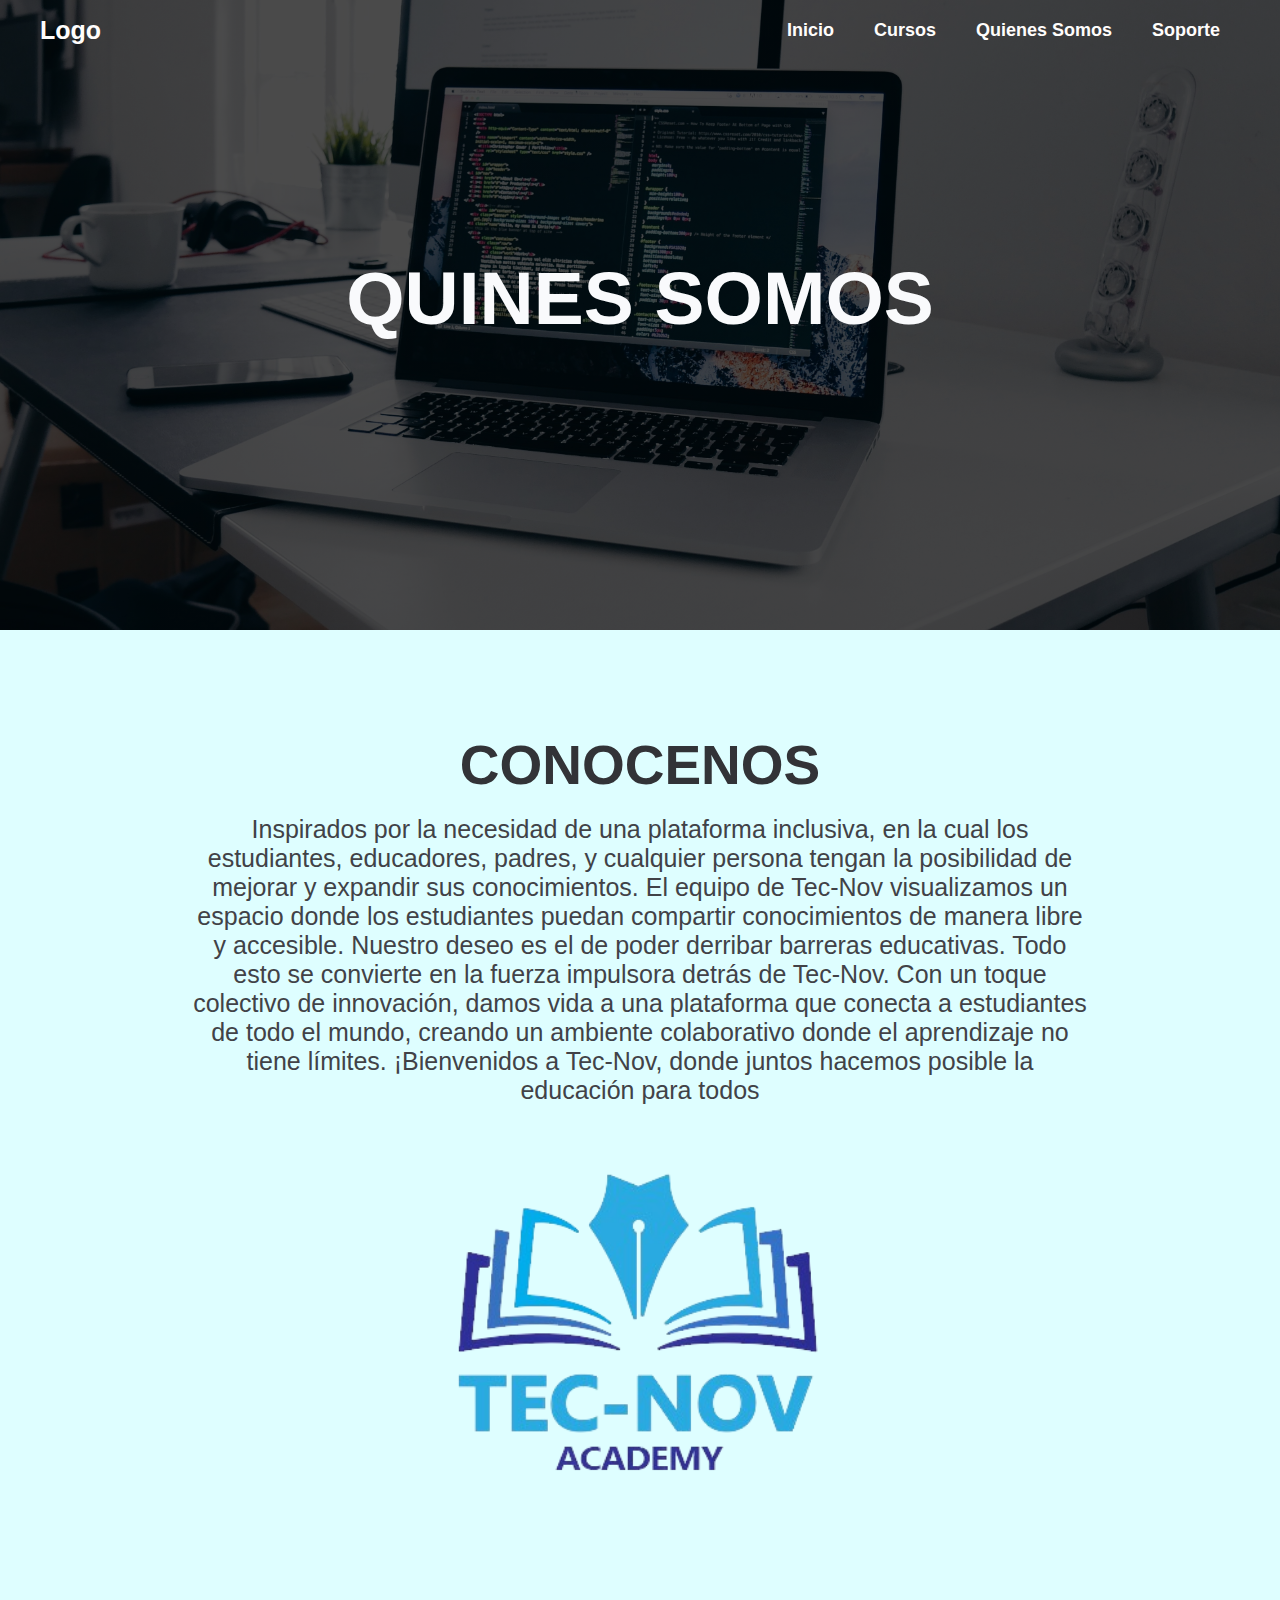
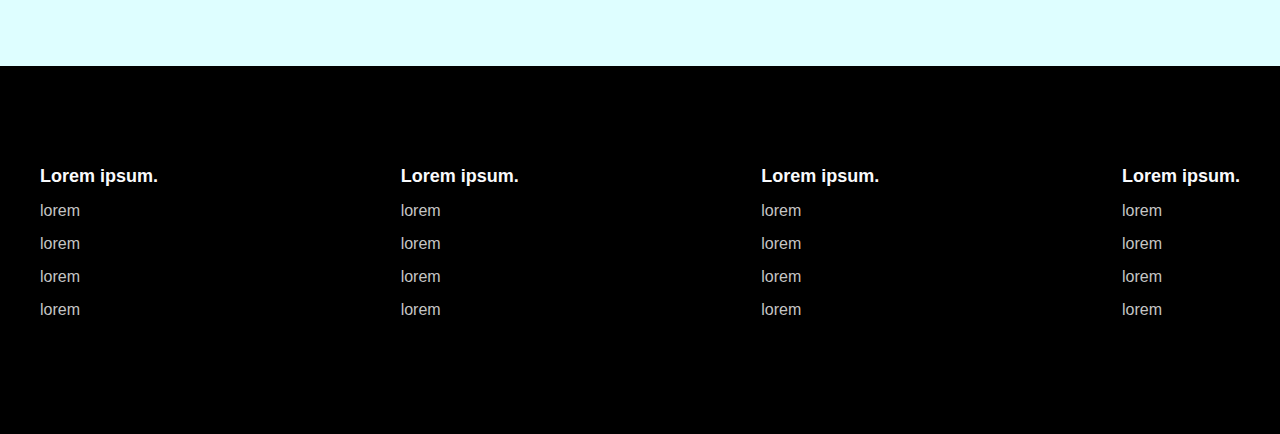
<file: Proyecto TEC-NOV/Conocenos_tec-nov/index.html>
<!DOCTYPE html>
<html lang="en">
<head>
    <meta charset="UTF-8">
    <meta name="viewport" content="width=device-width, initial-scale=1.0">
    <title>Quines Somos</title>
    <link rel="stylesheet" href="style.css">
</head>
<body>

    <header class="header">
        <div class="menu container">
            <a href="#" class="logo" >Logo</a>
            <input type="checkbox" id="menu" />
            <label for="menu">
                <img src="images/menu.svg" class="menu-icon" alt="">
            </label>
            <nav class="navbar">
                <ul>
                    <li><a href="index.html">Inicio</a></li>
                    <li><a href="../Cursos_tec-nov/index.html">Cursos</a></li>
                    <li><a href="../Conocenos_tec-nov/index.html">Quienes Somos</a></li>
                    <li><a href="#">Soporte</a></li>
                </ul>
            </nav>
        </div>
        <div class="header-content container">
            <h1>Quines Somos</h1>
            <p>
                
            </p>
            
        </div>
    </header>


    <section class="virtual">
        
        <div class="virtual-content container">
            <h2>CONOCENOS</h2>
            <p class="txt-p">
                Inspirados por la necesidad de una plataforma
                inclusiva, en la cual los estudiantes, educadores,
                padres, y cualquier persona tengan la posibilidad de
                mejorar y expandir sus conocimientos. El equipo de
                Tec-Nov visualizamos un espacio donde los
                estudiantes puedan compartir conocimientos de
                manera libre y accesible.

                Nuestro deseo es el de poder derribar barreras
                educativas. Todo esto se convierte en la fuerza
                impulsora detrás de Tec-Nov. Con un toque colectivo
                de innovación, damos vida a una plataforma que
                conecta a estudiantes de todo el mundo, creando un
                ambiente colaborativo donde el aprendizaje no tiene
                límites. ¡Bienvenidos a Tec-Nov, donde juntos
                hacemos posible la educación para todos
            </p>
            <div class="virtual-group">

                <div class="virtual-1">
                    <img src="images/TEC-NOV-Logo.png" alt="">
                    <h3></h3>
                    <p>
                    </p>
                </div>
            
            </div>
        </div>
    </section>
               
    <footer class="footer">
        <div class="footer-content container">
            <div class="link">
                <h3>Lorem ipsum.</h3>
                <ul>
                    <li><a href="#">lorem</a></li>
                    <li><a href="#">lorem</a></li>
                    <li><a href="#">lorem</a></li>
                    <li><a href="#">lorem</a></li>
                </ul>
            </div>
            <div class="link">
                <h3>Lorem ipsum.</h3>
                <ul>
                    <li><a href="#">lorem</a></li>
                    <li><a href="#">lorem</a></li>
                    <li><a href="#">lorem</a></li>
                    <li><a href="#">lorem</a></li>
                </ul>
            </div>
            <div class="link">
                <h3>Lorem ipsum.</h3>
                <ul>
                    <li><a href="#">lorem</a></li>
                    <li><a href="#">lorem</a></li>
                    <li><a href="#">lorem</a></li>
                    <li><a href="#">lorem</a></li>
                </ul>
            </div>
            <div class="link">
                <h3>Lorem ipsum.</h3>
                <ul>
                    <li><a href="#">lorem</a></li>
                    <li><a href="#">lorem</a></li>
                    <li><a href="#">lorem</a></li>
                    <li><a href="#">lorem</a></li>
                </ul>
            </div>
        </div>
    </footer>
</body>
</html>
</file>
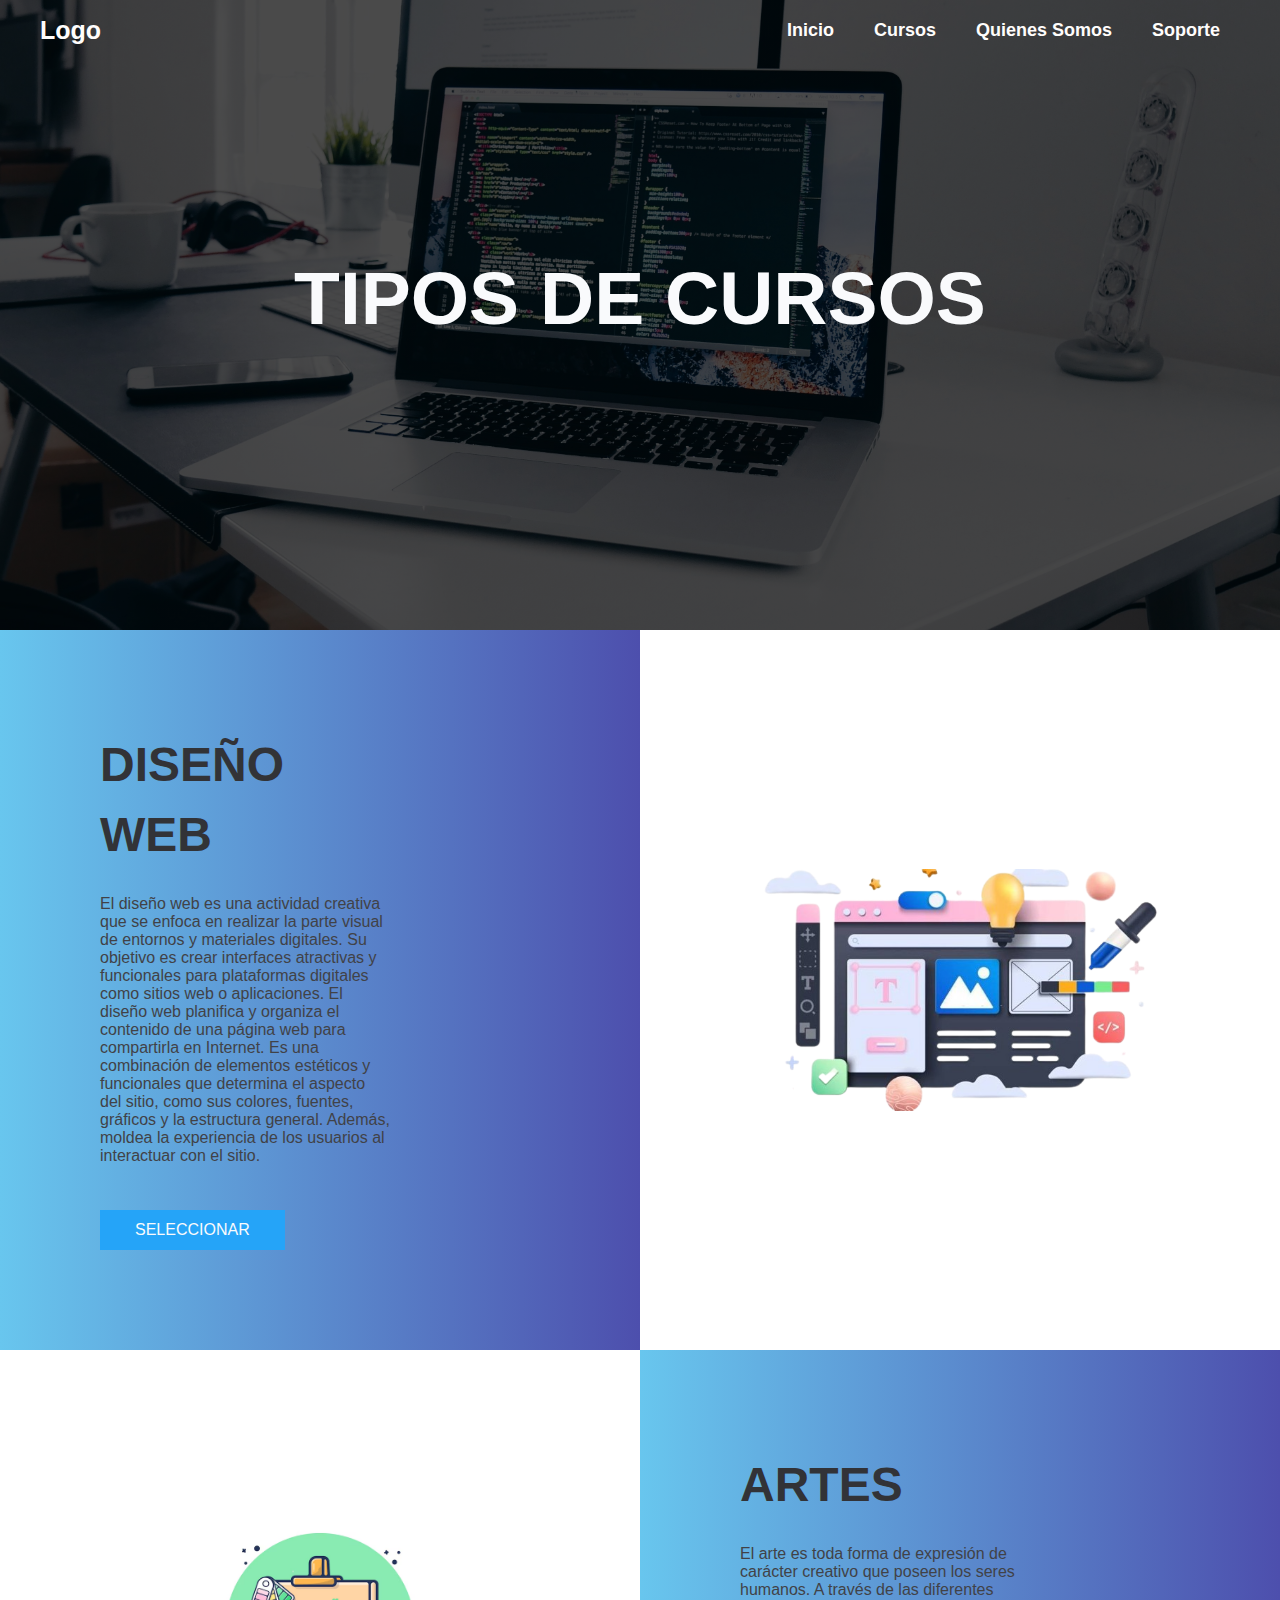
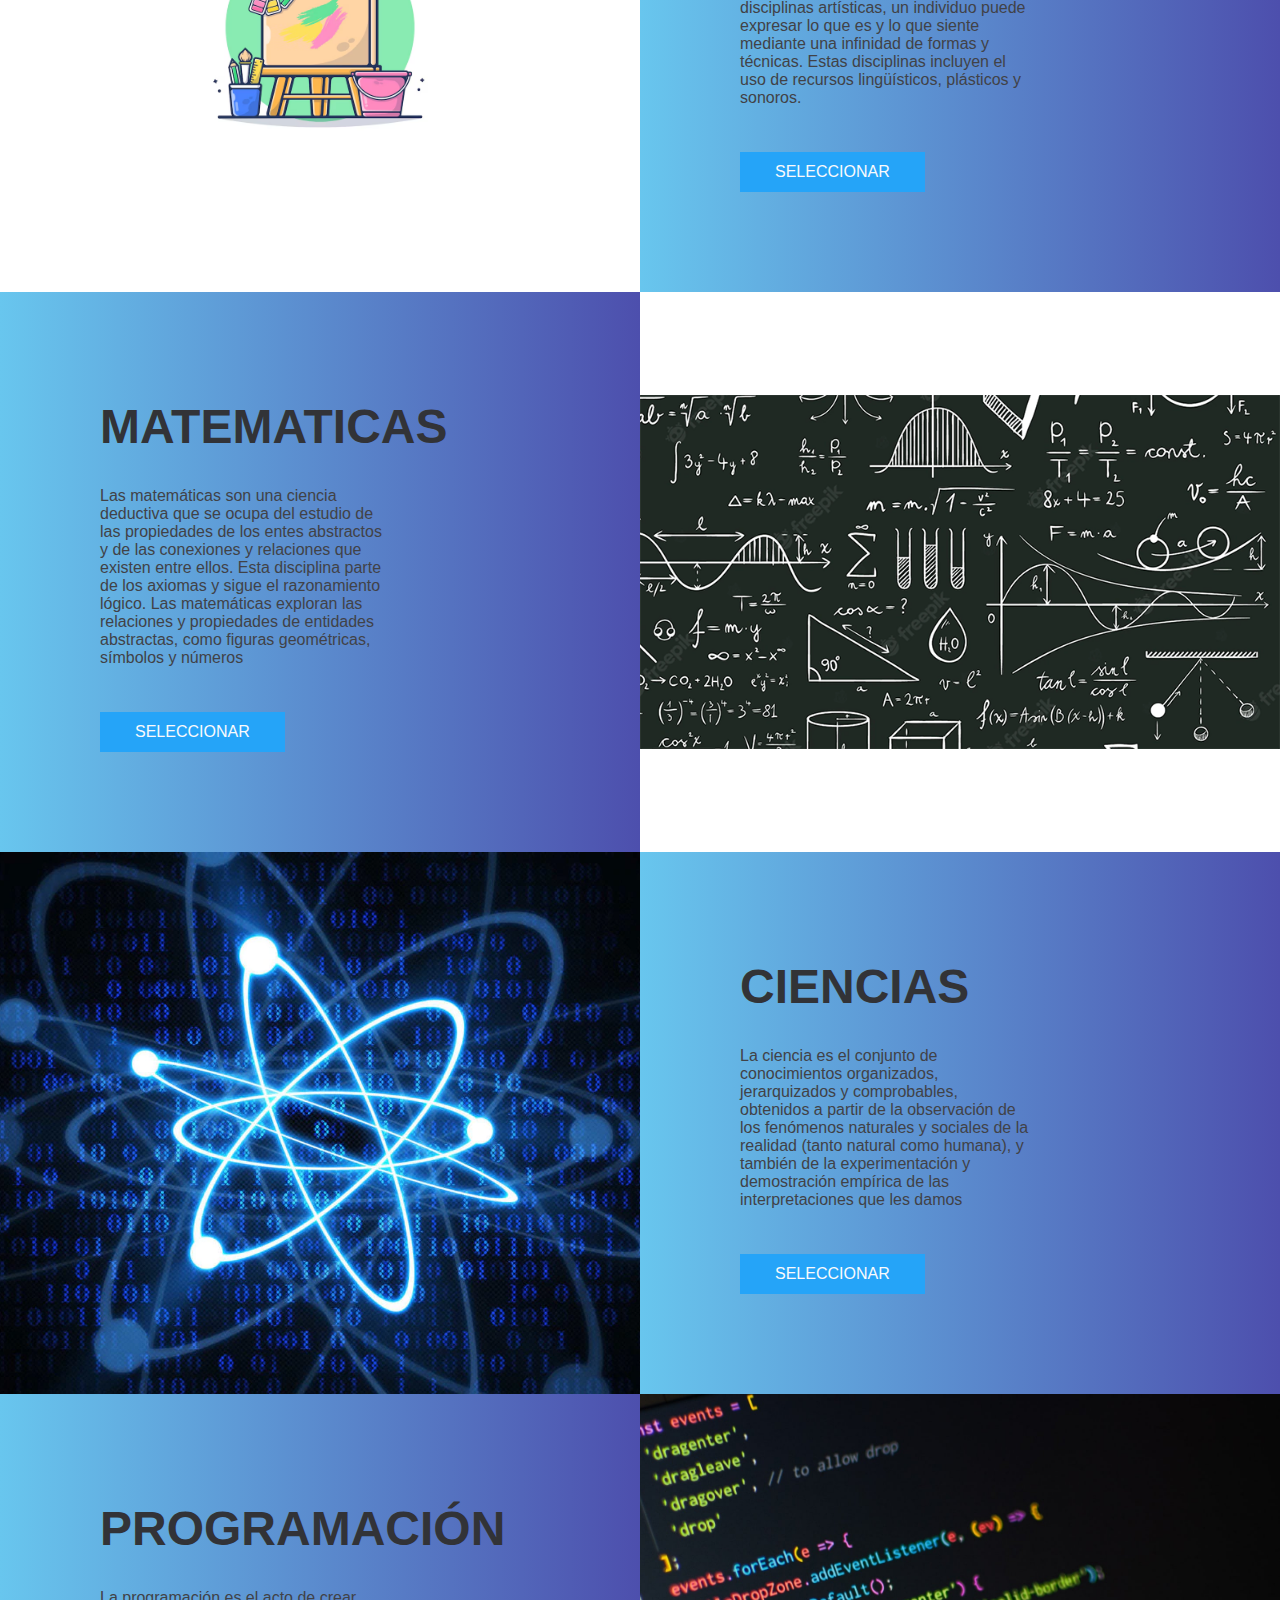
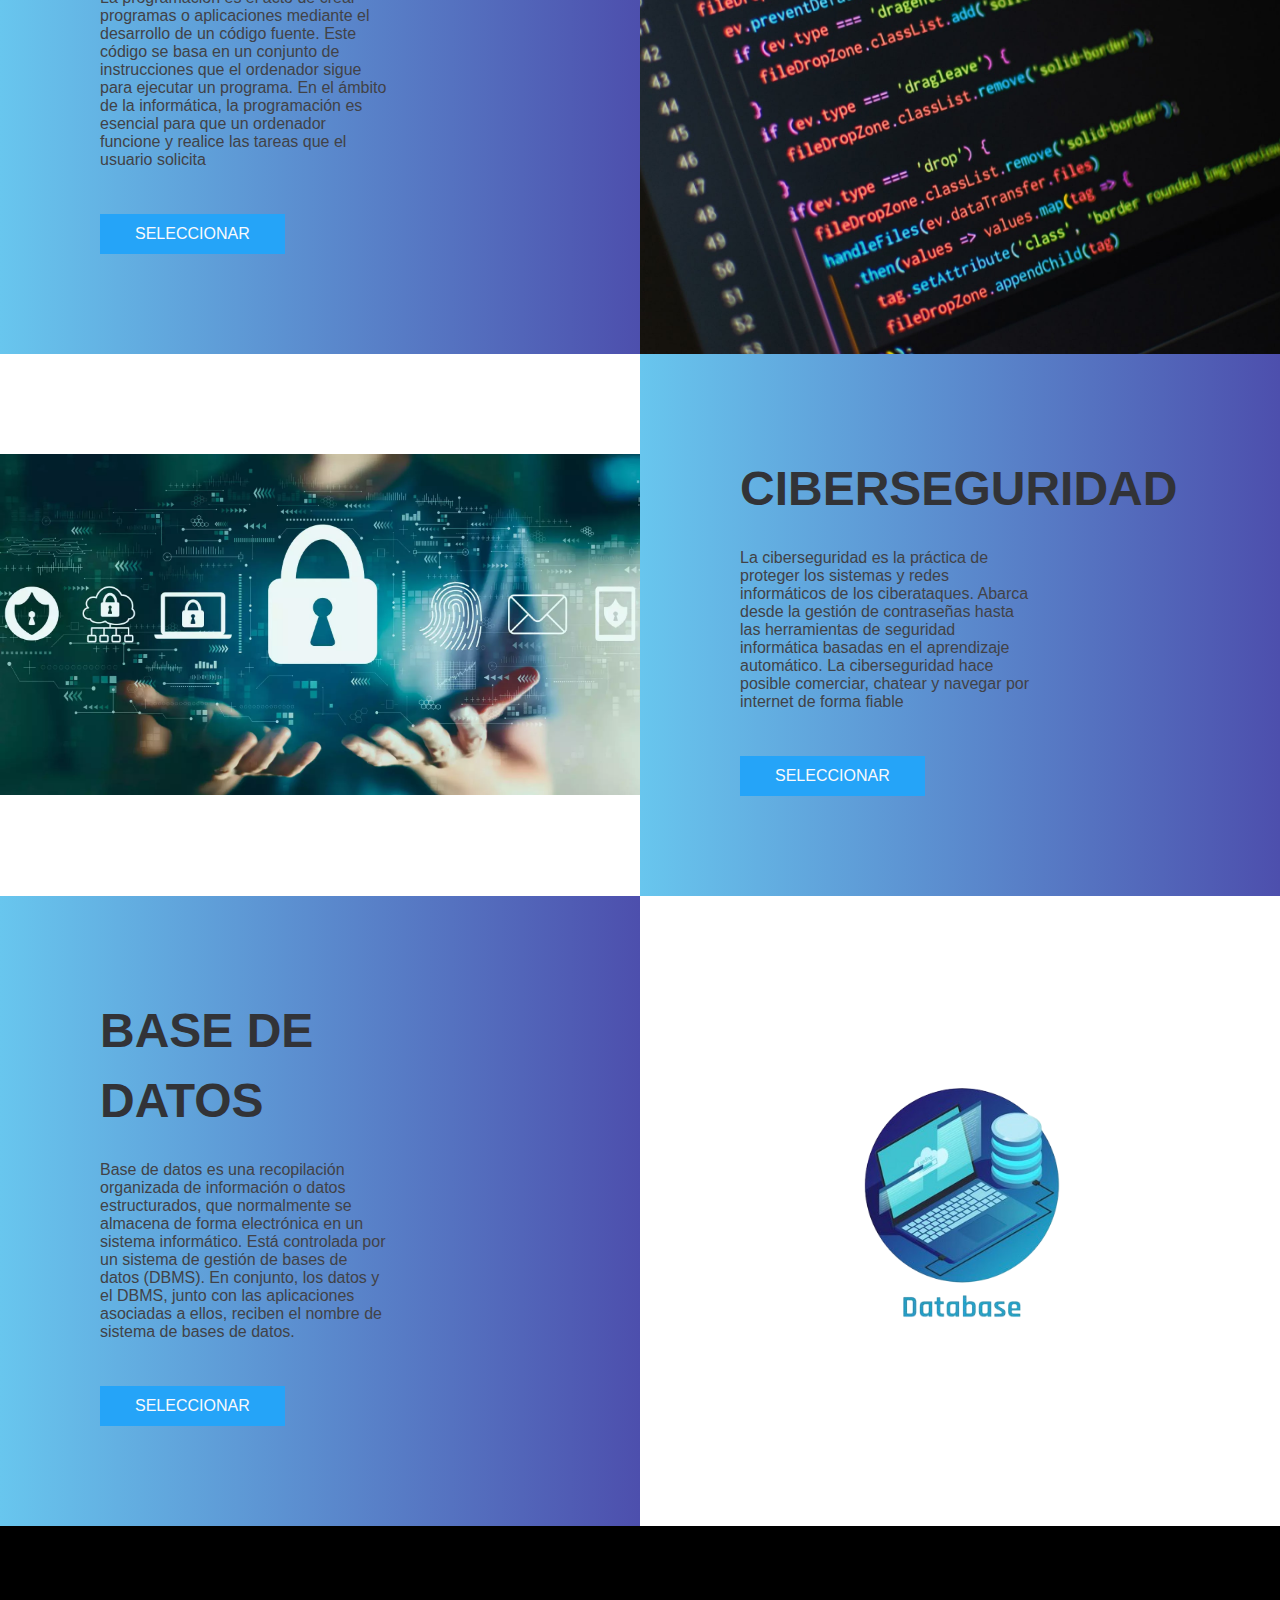
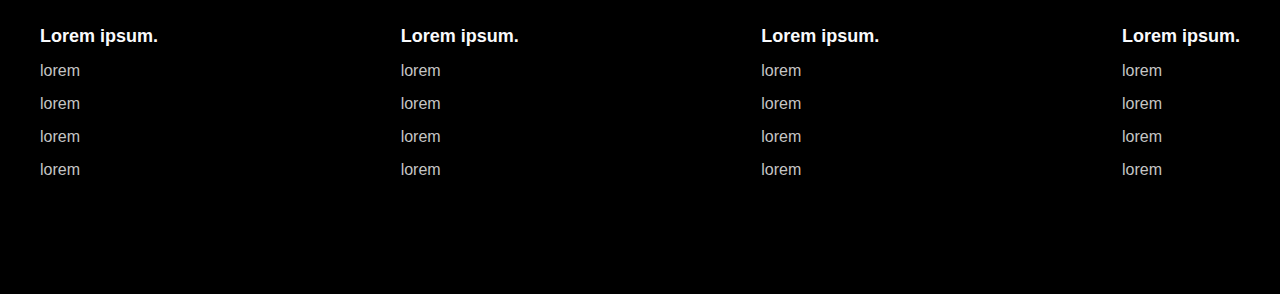
<file: Proyecto TEC-NOV/Cursos_tec-nov/index.html>
<!DOCTYPE html>
<html lang="en">
<head>
    <meta charset="UTF-8">
    <meta name="viewport" content="width=device-width, initial-scale=1.0">
    <title>Cursos</title>
    <link rel="stylesheet" href="style.css">
</head>
<body>

    <header class="header">
        <div class="menu container">
            <a href="#" class="logo" >Logo</a>
            <input type="checkbox" id="menu" />
            <label for="menu">
                <img src="images/menu.svg" class="menu-icon" alt="">
            </label>
            <nav class="navbar">
                <ul>
                    <li><a href="../Pagina_Tec-Nov/index.html">Inicio</a></li>
                    <li><a href="index.html">Cursos</a></li>
                    <li><a href="../Conocenos_tec-nov/index.html">Quienes Somos</a></li>
                    <li><a href="#">Soporte</a></li>
                </ul>
            </nav>
        </div>
        <div class="header-content container">
            <h1>tipos de cursos</h1>
            <p>
            </p>
            
        </div>
    </header>

    <section class="general">
        <div class="general-1">
            <h2>diseño web</h2>
            <p>
                El diseño web es una actividad creativa que se enfoca en realizar la parte visual de entornos 
                y materiales digitales. Su objetivo es crear interfaces atractivas y funcionales para plataformas 
                digitales como sitios web o aplicaciones. El diseño web planifica y organiza el contenido de una
                página web para compartirla en Internet. Es una combinación de elementos estéticos y funcionales 
                que determina el aspecto del sitio, como sus colores, fuentes, gráficos y la estructura general. 
                Además, moldea la experiencia de los usuarios al interactuar con el sitio.
            </p>
            <a href="#" class="btn-1">Seleccionar</a>
        </div>
        <div class="general-2"></div>

    </section>

    <section class="general">
        <div class="general-3"></div>
        <div class="general-1">
            <h2>artes</h2>
            <p>
                El arte es toda forma de expresión de carácter creativo que poseen los seres humanos. 
                A través de las diferentes disciplinas artísticas, un individuo puede expresar lo que 
                es y lo que siente mediante una infinidad de formas y técnicas. Estas disciplinas 
                incluyen el uso de recursos lingüísticos, plásticos y sonoros.
            </p>
            <a href="#" class="btn-1">Seleccionar</a>
        </div>
    </section>

    <section class="general">
        <div class="general-1">
            <h2>matematicas</h2>
            <p>
                Las matemáticas son una ciencia deductiva que se ocupa del estudio de las propiedades 
                de los entes abstractos y de las conexiones y relaciones que existen entre ellos. 
                Esta disciplina parte de los axiomas y sigue el razonamiento lógico. Las matemáticas 
                exploran las relaciones y propiedades de entidades abstractas, como figuras geométricas, 
                símbolos y números
            </p>
            <a href="#" class="btn-1">Seleccionar</a>
        </div>
        <div class="general-4"></div>

    </section>

    <section class="general">
        <div class="general-5"></div>
        <div class="general-1">
            <h2>ciencias</h2>
            <p>
                La ciencia es el conjunto de conocimientos organizados, jerarquizados y comprobables, obtenidos a partir de la observación 
                de los fenómenos naturales y sociales de la realidad (tanto natural como humana), y también de la experimentación y demostración 
                empírica de las interpretaciones que les damos
            </p>
            <a href="#" class="btn-1">Seleccionar</a>
        </div>
    </section>

    <section class="general">
        <div class="general-1">
            <h2>programación</h2>
            <p>
                La programación es el acto de crear programas o aplicaciones mediante el desarrollo de un código fuente. 
                Este código se basa en un conjunto de instrucciones que el ordenador sigue para ejecutar un programa. 
                En el ámbito de la informática, la programación es esencial para que un ordenador funcione y realice
                las tareas que el usuario solicita
            </p>
            <a href="#" class="btn-1">Seleccionar</a>
        </div>
        <div class="general-6"></div>

    </section>

    <section class="general">
        <div class="general-7"></div>
        <div class="general-1">
            <h2>ciberseguridad</h2>
            <p>
                La ciberseguridad es la práctica de proteger los sistemas y redes informáticos de los ciberataques. 
                Abarca desde la gestión de contraseñas hasta las herramientas de seguridad informática basadas en el 
                aprendizaje automático. La ciberseguridad hace posible comerciar, chatear y navegar por internet de 
                forma fiable
            </p>
            <a href="#" class="btn-1">Seleccionar</a>
        </div>
    </section>

    <section class="general">
        <div class="general-1">
            <h2>Base de datos
            </h2>
            <p>
                Base de datos es una recopilación organizada de información o datos estructurados, que normalmente 
                se almacena de forma electrónica en un sistema informático. Está controlada por un sistema de gestión 
                de bases de datos (DBMS). En conjunto, los datos y el DBMS, junto con las aplicaciones asociadas a ellos,
                reciben el nombre de sistema de bases de datos.
            </p>
            <a href="#" class="btn-1">Seleccionar</a>
        </div>
        <div class="general-8"></div>

    </section>

    <footer class="footer">
        <div class="footer-content container">
            <div class="link">
                <h3>Lorem ipsum.</h3>
                <ul>
                    <li><a href="#">lorem</a></li>
                    <li><a href="#">lorem</a></li>
                    <li><a href="#">lorem</a></li>
                    <li><a href="#">lorem</a></li>
                </ul>
            </div>
            <div class="link">
                <h3>Lorem ipsum.</h3>
                <ul>
                    <li><a href="#">lorem</a></li>
                    <li><a href="#">lorem</a></li>
                    <li><a href="#">lorem</a></li>
                    <li><a href="#">lorem</a></li>
                </ul>
            </div>
            <div class="link">
                <h3>Lorem ipsum.</h3>
                <ul>
                    <li><a href="#">lorem</a></li>
                    <li><a href="#">lorem</a></li>
                    <li><a href="#">lorem</a></li>
                    <li><a href="#">lorem</a></li>
                </ul>
            </div>
            <div class="link">
                <h3>Lorem ipsum.</h3>
                <ul>
                    <li><a href="#">lorem</a></li>
                    <li><a href="#">lorem</a></li>
                    <li><a href="#">lorem</a></li>
                    <li><a href="#">lorem</a></li>
                </ul>
            </div>
        </div>
    </footer>
</body>
</html>
</file>
<file: Proyecto TEC-NOV/Conocenos_tec-nov/style.css>
*{
    margin: 0;
    padding: 0;
    box-sizing: border-box;
    text-decoration: none;
    list-style: none;
}

body{
    font-family: 'Poppins', sans-serif;

}

.container {
    max-width: 1200px;
    margin: 0 auto;
}

.header {
    background-image: linear-gradient(
        rgba(0,0,0,0.7),
        rgba(0,0,0,0.7)),
        url(images/desktop.jpg);
    background-position: center bottom;
    background-repeat: no-repeat;
    background-size: cover;
    min-height: 70vh;
    display: flex;
    align-items: center;
}

.menu {
    position: absolute;
    top: 0;
    left: 0;
    right: 0;
    display: flex;
    align-items: center;
    justify-content: space-between;
}

.logo{
    color: #fffdfc;
    font-size: 25px;
    font-weight: 800;
}

.menu .navbar ul li{
    position: relative;
    float: left;
}

.menu .navbar ul li a{
    font-size: 18px;
    padding: 20px;
    color:#fffdfc;
    display: block;
    font-weight: 600;
}

.menu .navbar ul li a:hover {
    color: #25c3f8;
}

#menu {
    display: none;
}

.menu-icon{
    width: 25px;
}

.menu label{
    cursor: pointer;
    display: none;

}

.header-content {
    text-align: center;
}

.header-content h1{
    font-size: 75px;
    line-height: 80px;
    color: #f9fafc;
    text-transform: uppercase;
    margin-bottom: 35px;
}

.header-content p{
    font-size: 16px;
    color: #c5c5c5;
    padding: 0 250px;
    margin-bottom: 25px;
}

.btn-1 {
    display: inline-block;
    padding: 11px 35px;
    background-color: #25a4f8;
    color: #f9fafc;
    text-transform: uppercase;
}

.btn-1:hover {
    background-color:#25c3f8;
}

.virtual {
    padding: 100px 0;
    background-color: rgb(145, 253, 254, 0.3);
    position: relative;
}

.virtual-content {
    text-align: center;
}

.virtual-content h2 {
    font-size: 55px;
    line-height: 70px;
    color: #323337;
    text-transform: uppercase;
    padding: 0 250px;
    margin-bottom: 15px;
}

.txt-p{
    font-size: 25px;
    color: #414247;
    padding: 0 150px;
    margin-bottom: 35px;
}

.virtual-group {
    display: flex;
    justify-content: center;
    margin-bottom: 50px;
}

.virtual-1{
    padding: 0 25px;

}

.virtual-1 img{
    width: 450px;
}

.virtual-img{
    position: absolute;
    top: 0;
    right: 0;
}

.virtual-1 h3{
    color: #323337;
    font-size: 20px;
    margin-bottom: 15px;
}

.footer {
    padding: 100px 0;
    background-color: #000000;
}

.footer-content {
    display: flex;
    justify-content: space-between;
}

.link h3{
    font-size: 18px;
    color: #f9fafc;
    margin-bottom: 15px;
}

.link a{
    font-size: 16px;
    color: #c5c5c5;
    display: block;
    margin-bottom: 15px;
}

@media(max-width:991px){

    .menu {
        padding: 30px;
    }

    .menu label {
       display: initial; 
    }

    .menu .navbar{
        position: absolute;
        top: 100%;
        left: 0;
        right: 0;
        background-color: #323337;
        display: none;
    }

    .menu .navbar ul li {
        width: 100%;
    }

    #menu:checked ~ .navbar{
        display: initial;
    }

    .header {
        min-height: 0vh;
    }

    .header-content{
        padding: 100px 30px;
    }

    .header-content p{
        padding: 0;
    }

    .virtual{
        padding: 30px;
    }

    .virtual-content h2{
        padding: 0;
    }

    .txt-p{
        padding: 0;
    }

    .virtual-group{
        flex-direction: column;
        margin-bottom: 0;
    }

    .virtual-img{
        display: none;
    }

    .services{
        padding: 30px;  
    }

    .services-content p{
        padding: 0;
    }

    .services-group{
        flex-direction: column;
        margin-bottom: 0;
    }

    .services-1{
        margin-bottom: 25px;
    }

    .general{
        flex-direction: column;
    }

    .general-1{
        width: 100%;
        padding: 30px;
        text-align: center;
    }

    .general-2, .general-3{
        display: none;
    }

    .teacher{
        padding: 30px;
    }

    .teacher-content{
        flex-direction: column;
    }

    .teacher-1{
        padding: 0;
    }

    .footer{
        padding: 0;
    }

    .footer-content{
        flex-direction: column;
        text-align: center;
        
    }
}
</file>
<file: Proyecto TEC-NOV/Cursos_tec-nov/style.css>
*{
    margin: 0;
    padding: 0;
    box-sizing: border-box;
    text-decoration: none;
    list-style: none;
}

body{
    font-family: 'Poppins', sans-serif;

}

.container {
    max-width: 1200px;
    margin: 0 auto;
}

.header {
    background-image: linear-gradient(
        rgba(0,0,0,0.7),
        rgba(0,0,0,0.7)),
        url(images/desktop.jpg);
    background-position: center bottom;
    background-repeat: no-repeat;
    background-size: cover;
    min-height: 70vh;
    display: flex;
    align-items: center;
}

.menu {
    position: absolute;
    top: 0;
    left: 0;
    right: 0;
    display: flex;
    align-items: center;
    justify-content: space-between;
}

.logo{
    color: #fffdfc;
    font-size: 25px;
    font-weight: 800;
}

.menu .navbar ul li{
    position: relative;
    float: left;
}

.menu .navbar ul li a{
    font-size: 18px;
    padding: 20px;
    color:#fffdfc;
    display: block;
    font-weight: 600;
}

.menu .navbar ul li a:hover {
    color: #25c3f8;
}

#menu {
    display: none;
}

.menu-icon{
    width: 25px;
}

.menu label{
    cursor: pointer;
    display: none;

}

.header-content {
    text-align: center;
}

.header-content h1{
    font-size: 75px;
    line-height: 80px;
    color: #f9fafc;
    text-transform: uppercase;
    margin-bottom: 35px;
}

.header-content p{
    font-size: 20px;
    color: #c5c5c5;
    padding: 0 250px;
    margin-bottom: 25px;
}

.btn-1 {
    display: inline-block;
    padding: 11px 35px;
    background-color: #25a4f8;
    color: #f9fafc;
    text-transform: uppercase;
}

.btn-1:hover {
    background-color:#25c3f8;
}

.general {
    display: flex;
}

.general-1{
    width: 50%;
    padding: 100px 250px 100px 100px;
    background-color: #0009f6;
    height: 100%;
    background: linear-gradient(to 
    right, #68C6EE, #4D4FAD);
}

.general-2 {
    background-image: url(images/diseño\ web.jpg);
    background-position: center center;
    background-repeat: no-repeat;
    background-size: 80%;
    width: 50%;
}

.general-3 {
    background-image: url(images/artes.avif); /*En este apartado puede ser una explicacion de alumnos o personas que le fue util la pagina con sus fotos u otra cosa*/
    background-position: center center;
    background-repeat: no-repeat;
    background-size: 40%;
    width: 50%;
}

.general-4 {
    background-image: url(images/matematica.png);
    background-position: center center;
    background-repeat: no-repeat;
    background-size: 100%;
    width: 50%;
}

.general-5 {
    background-image: url(images/ciencia.jpg);
    background-position: center center;
    background-repeat: no-repeat;
    background-size: cover;
    width: 50%;
}

.general-6 {
    background-image: url(images/Programacion.jpg);
    background-position: center center;
    background-repeat: no-repeat;
    background-size: cover;
    width: 50%;
}

.general-7 {
    background-image: url(images/ciberseguridad.jpeg);
    background-position: center center;
    background-repeat: no-repeat;
    background-size: 100%;
    width: 50%;
}

.general-8 {
    background-image: url(images/base-datos.png);
    background-position: center center;
    background-repeat: no-repeat;
    background-size: 72%;
    width: 50%;
}

h2 {
    font-size: 48px;
    line-height: 70px;
    color: #323337;
    text-transform: uppercase;
    margin-bottom: 20px;
}

p {
    font-size: 16px;
    color: #414247;
    margin: 25px 0 45px 0;
}
 
.footer {
    padding: 100px 0;
    background-color: #000000;
}

.footer-content {
    display: flex;
    justify-content: space-between;
}

.link h3{
    font-size: 18px;
    color: #f9fafc;
    margin-bottom: 15px;
}

.link a{
    font-size: 16px;
    color: #c5c5c5;
    display: block;
    margin-bottom: 15px;
}

@media(max-width:991px){

    .menu {
        padding: 30px;
    }

    .menu label {
       display: initial; 
    }

    .menu .navbar{
        position: absolute;
        top: 100%;
        left: 0;
        right: 0;
        background-color: #323337;
        display: none;
    }

    .menu .navbar ul li {
        width: 100%;
    }

    #menu:checked ~ .navbar{
        display: initial;
    }

    .header {
        min-height: 0vh;
    }

    .header-content{
        padding: 100px 30px;
    }

    .header-content p{
        padding: 0;
    }

    .virtual{
        padding: 30px;
    }

    .virtual-content h2{
        padding: 0;
    }

    .txt-p{
        padding: 0;
    }

    .virtual-group{
        flex-direction: column;
        margin-bottom: 0;
    }

    .virtual-img{
        display: none;
    }

    .services{
        padding: 30px;  
    }

    .services-content p{
        padding: 0;
    }

    .services-group{
        flex-direction: column;
        margin-bottom: 0;
    }

    .services-1{
        margin-bottom: 25px;
    }

    .general{
        flex-direction: column;
    }

    .general-1{
        width: 100%;
        padding: 30px;
        text-align: center;
    }

    .general-2, .general-3{
        display: none;
    }

    .teacher{
        padding: 30px;
    }

    .teacher-content{
        flex-direction: column;
    }

    .teacher-1{
        padding: 0;
    }

    .footer{
        padding: 0;
    }

    .footer-content{
        flex-direction: column;
        text-align: center;
        
    }
}
</file>
